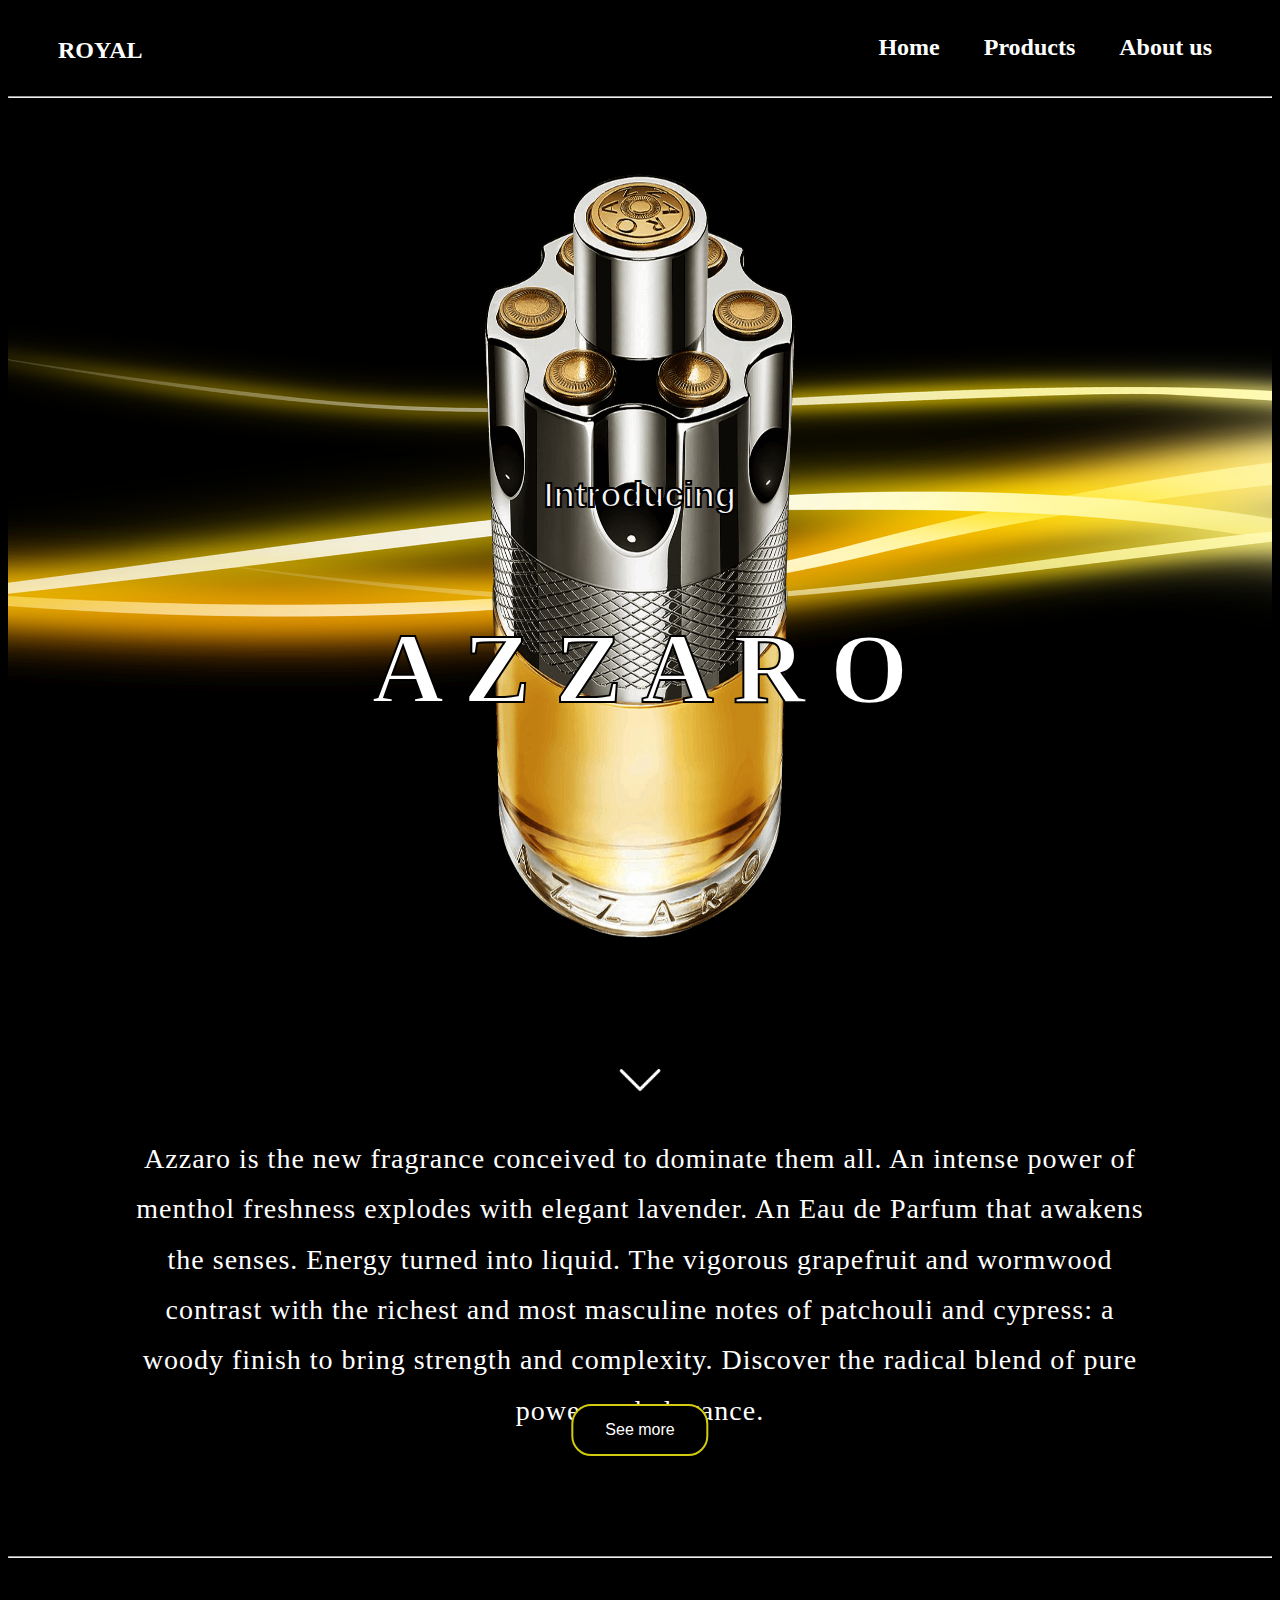
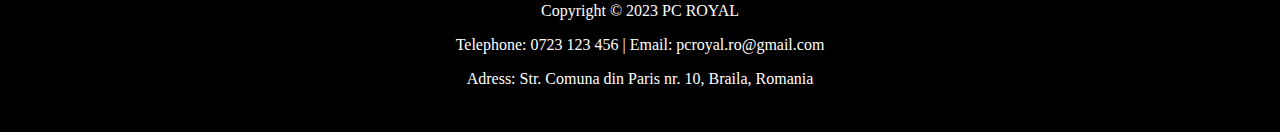
<file: index.html>
<!DOCTYPE html>
<html lang="en">

<head>
    <meta charset="UTF-8">
    <meta http-equiv="X-UA-Compatible" content="IE=edge">
    <meta name="viewport" content="width=device-width, initial-scale=1.0">
    <title>PARFUM</title>
    <link rel="stylesheet" href="styles.css">
    <script src="script.js"></script>
    <link rel="icon" href="img/amicu.png.png" type="amicu.png.png">
</head>

<body>
    <header>
        <nav id="sus">
            <div class="parf">
                <h1><a href="index.html">ROYAL</a></h1>
            </div>
            <ul>
                <img class="morelol" src="img/more.png" width="30px" onclick="handleClick()">
                <li><a href="index.html">Home</a></li>
                <li><a href="index2.html">Products</a></li>
                <li><a href="index3.html">About us</a></li>
            </ul>
        </nav>
    </header>
    <hr>

    <div class="popup" id="popup">
        <div class="popup-content">
            <h2>Menu</h2>
            <a href="index.html">Home</a>
            <a href="index2.html">Products</a>
            <a href="index3.html">About us</a>
        </div>
    </div>

    <article>
        <section>
            <div class="titlu">
                <img class="fundal" src="img/pngegg.png">
                <img class="aur" src="img/pngwing.com.png">
                <h2 class="intro">Introducing</h2>
                <h1 class="parfum">A Z Z A R O</h1>
                <a href="index2.html">
                    <button class="more">See more</button>
                </a>
            </div>
        </section>

        <section>
            <div class="scroll">
                <img id="myImage" src="img/scroll.png">
            </div>
            <div class="text">
                <p>Azzaro is the new fragrance conceived to dominate them all. An intense power of menthol freshness
                    explodes with
                    elegant lavender. An Eau de Parfum that awakens the senses. Energy turned into liquid. The vigorous
                    grapefruit and
                    wormwood contrast with the richest and most masculine notes of patchouli and cypress: a woody finish
                    to bring strength
                    and complexity. Discover the radical blend of pure power and elegance.</p>
            </div>
        </section>
    </article>

    <hr class="braila">
    <footer>
        <div class="container">
            <p>Copyright © 2023 PC ROYAL</p>
            <p>Telephone: 0723 123 456 | Email: pcroyal.ro@gmail.com</p>
            <p>Adress: Str. Comuna din Paris nr. 10, Braila, Romania</p>
        </div>
    </footer>
</body>

</html>
</file>
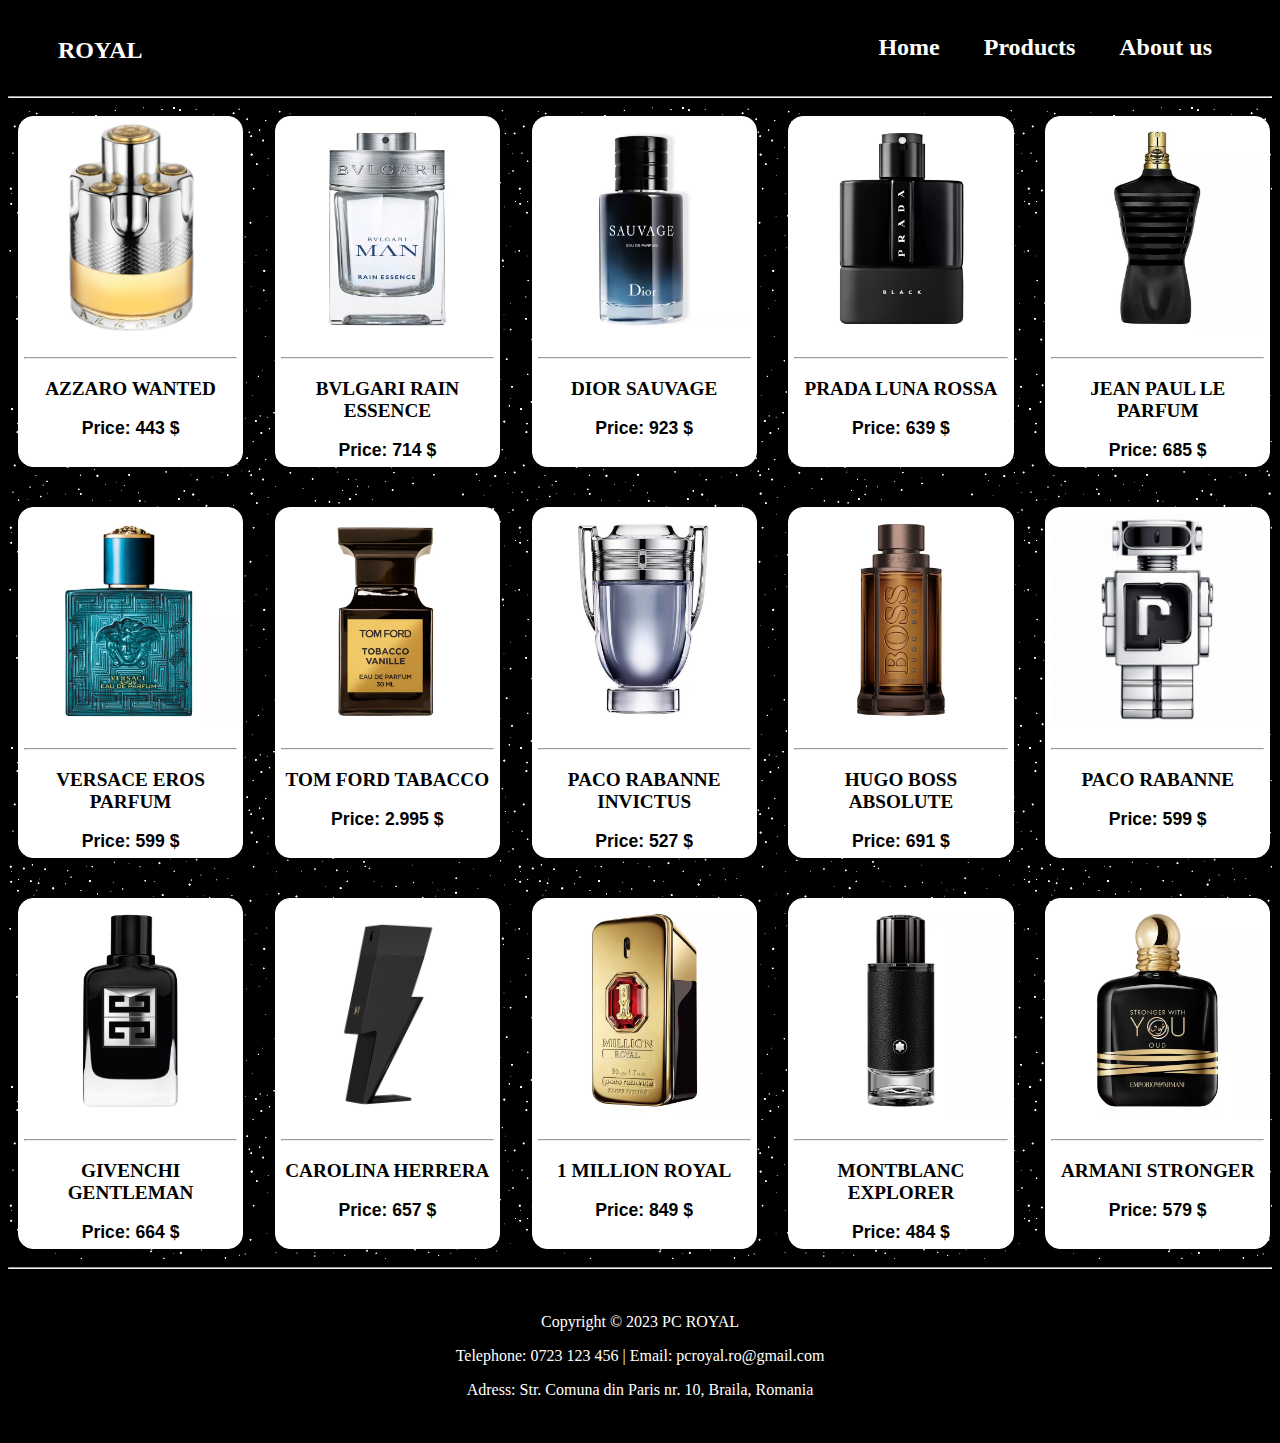
<file: index2.html>
<!DOCTYPE html>
<html lang="en">

<head>
    <meta charset="UTF-8">
    <meta http-equiv="X-UA-Compatible" content="IE=edge">
    <meta name="viewport" content="width=device-width, initial-scale=1.0">
    <title>PARFUM</title>
    <link rel="stylesheet" href="styles.css">
    <script src="script.js"></script>
    <link rel="icon" href="img/amicu.png.png" type="amicu.png.png">
</head>

<body>
    <header>
        <nav id="sus">
            <div class="parf">
                <h1><a href="index.html">ROYAL</a></h1>
            </div>
            <ul>
                <img class="morelol" src="img/more.png" width="30px" onclick="handleClick()">
                <li><a href="index.html">Home</a></li>
                <li><a href="index2.html">Products</a></li>
                <li><a href="index3.html">About us</a></li>
            </ul>
        </nav>
    </header>
    <hr>

    <div class="popup" id="popup">
        <div class="popup-content">
            <h2>Menu</h2>
            <a href="index.html">Home</a>
            <a href="index2.html">Products</a>
            <a href="index3.html">About us</a>
        </div>
    </div>

    <article>
        <section>
            <div id="produs-container">
                <div class="produs" style="grid-column: 1 / span 1; grid-row: 1;" onclick="location.href='index4.html'">
                    <img src="img/azzaro.png" alt="Azzaro Wanted" class="original">
                    <img src="img/x15.png" class="nou">
                    <hr>
                    <h3>AZZARO WANTED</h3>
                    <p class="pret">Price: 443 $</p>
                </div>
                <div class="produs" style="grid-column: 2 / span 1; grid-row: 1;" onclick="location.href='index4.html'">
                    <img src="img/3.png" alt="Bvlgari" class="original">
                    <img src="img/x2.png" class="nou">
                    <hr>
                    <h3>BVLGARI RAIN ESSENCE</h3>
                    <p class="pret">Price: 714 $</p>
                </div>
                <div class="produs" style="grid-column: 3 / span 1; grid-row: 1;" onclick="location.href='index4.html'">
                    <img src="img/4.png" alt="Dior" class="original">
                    <img src="img/x3.png" class="nou">
                    <hr>
                    <h3>DIOR SAUVAGE</h3>
                    <p class="pret">Price: 923 $</p>
                </div>
                <div class="produs" style="grid-column: 4 / span 1; grid-row: 1;" onclick="location.href='index4.html'">
                    <img src="img/5.png" alt="Prada" class="original">
                    <img src="img/x4.png" class="nou">
                    <hr>
                    <h3>PRADA LUNA ROSSA</h3>
                    <p class="pret">Price: 639 $</p>
                </div>
                <div class="produs" style="grid-column: 5 / span 1; grid-row: 1;" onclick="location.href='index4.html'">
                    <img src="img/6.png" alt="Jean Paul" class="original">
                    <img src="img/x7.png" class="nou">
                    <hr>
                    <h3>JEAN PAUL LE PARFUM</h3>
                    <p class="pret">Price: 685 $</p>
                </div>
                <div class="produs" style="grid-column: 1 / span 1; grid-row: 2;" onclick="location.href='index4.html'">
                    <img src="img/7.png" alt="Versace" class="original">
                    <img src="img/x5.png" class="nou">
                    <hr>
                    <h3>VERSACE EROS PARFUM</h3>
                    <p class="pret">Price: 599 $</p>
                </div>
                <div class="produs" style="grid-column: 2 / span 1; grid-row: 2;" onclick="location.href='index4.html'">
                    <img src="img/8.png" alt="Tom Ford" class="original">
                    <img src="img/x6.png" class="nou">
                    <hr>
                    <h3>TOM FORD TABACCO </h3>
                    <p class="pret">Price: 2.995 $</p>
                </div>
                <div class="produs" style="grid-column: 3 / span 1; grid-row: 2;" onclick="location.href='index4.html'">
                    <img src="img/9.png" alt="Paco Rabanne" class="original">
                    <img src="img/x8.png" class="nou">
                    <hr>
                    <h3>PACO RABANNE INVICTUS</h3>
                    <p class="pret">Price: 527 $</p>
                </div>
                <div class="produs" style="grid-column: 4 / span 1; grid-row: 2;" onclick="location.href='index4.html'">
                    <img src="img/10.png" alt="Hugo Boss" class="original">
                    <img src="img/x9.png" class="nou">
                    <hr>
                    <h3>HUGO BOSS ABSOLUTE</h3>
                    <p class="pret">Price: 691 $</p>
                </div>
                <div class="produs" style="grid-column: 5 / span 1; grid-row: 2;" onclick="location.href='index4.html'">
                    <img src="img/11.png" alt="Paco Rabanne" class="original">
                    <img src="img/x14.png" class="nou">
                    <hr>
                    <h3>PACO RABANNE</h3>
                    <p class="pret">Price: 599 $</p>
                </div>
                <div class="produs" style="grid-column: 1 / span 1; grid-row: 3;" onclick="location.href='index4.html'">
                    <img src="img/2.png" alt="Givenchi" class="original">
                    <img src="img/x1.png" class="nou">
                    <hr>
                    <h3>GIVENCHI GENTLEMAN</h3>
                    <p class="pret">Price: 664 $</p>
                </div>
                <div class="produs" style="grid-column: 2 / span 1; grid-row: 3;" onclick="location.href='index4.html'">
                    <img src="img/13.png" alt="Carolina Herrera" class="original">
                    <img src="img/x13.png" class="nou">
                    <hr>
                    <h3>CAROLINA HERRERA</h3>
                    <p class="pret">Price: 657 $</p>
                </div>
                <div class="produs" style="grid-column: 3 / span 1; grid-row: 3;" onclick="location.href='index4.html'">
                    <img src="img/12.png" alt="Milion" class="original">
                    <img src="img/x10.png" class="nou">
                    <hr>
                    <h3>1 MILLION ROYAL</h3>
                    <p class="pret">Price: 849 $</p>
                </div>
                <div class="produs" style="grid-column: 4 / span 1; grid-row: 3;" onclick="location.href='index4.html'">
                    <img src="img/14.png" alt="Montblanc" class="original">
                    <img src="img/x11.png" class="nou">
                    <hr>
                    <h3>MONTBLANC EXPLORER</h3>
                    <p class="pret">Price: 484 $</p>
                </div>
                <div class="produs" style="grid-column: 5 / span 1; grid-row: 3;" onclick="location.href='index4.html'">
                    <img src="img/15.png" alt="Armani" class="original">
                    <img src="img/x12.png" class="nou">
                    <hr>
                    <h3>ARMANI STRONGER</h3>
                    <p class="pret">Price: 579 $</p>
                </div>
            </div>
        </section>
    </article>
    <hr class="braila">
    <footer>
        <div class="container">
            <p>Copyright © 2023 PC ROYAL</p>
            <p>Telephone: 0723 123 456 | Email: pcroyal.ro@gmail.com</p>
            <p>Adress: Str. Comuna din Paris nr. 10, Braila, Romania</p>
        </div>
    </footer>

</body>

</html>
</file>
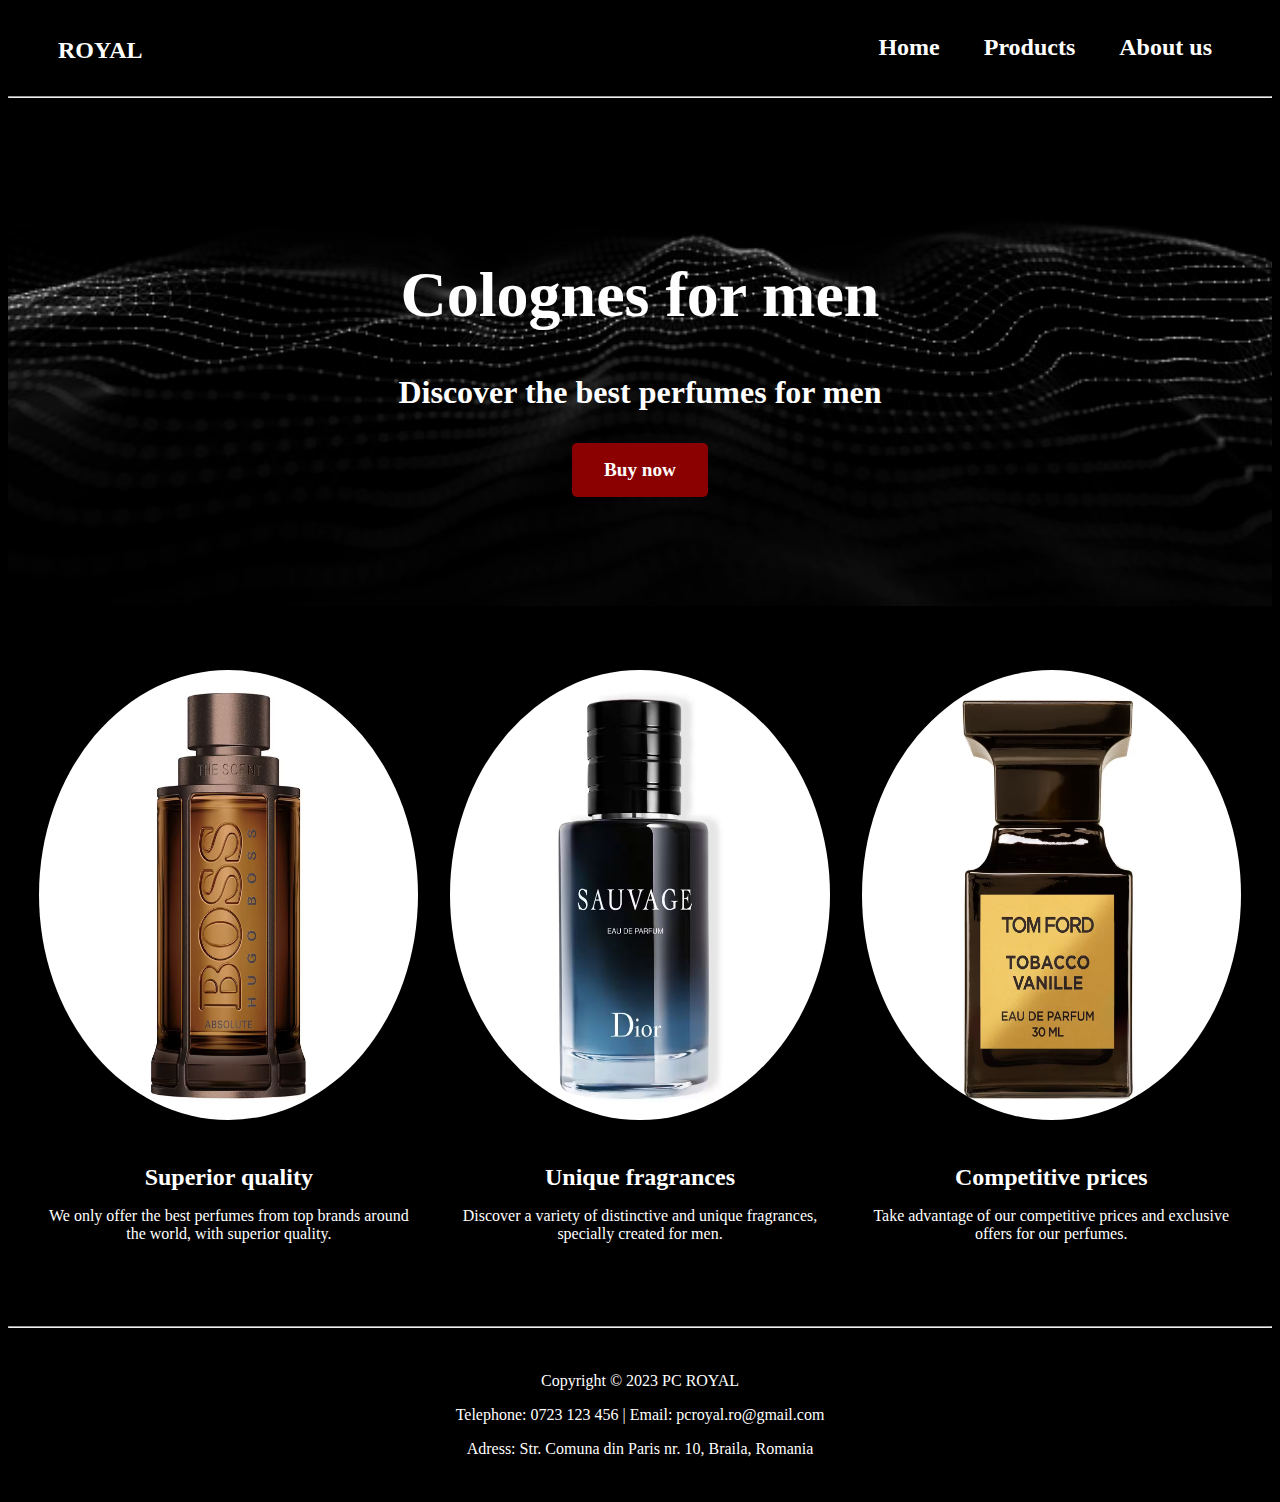
<file: index3.html>
<!DOCTYPE html>
<html lang="en">

<head>
    <meta charset="UTF-8">
    <meta http-equiv="X-UA-Compatible" content="IE=edge">
    <meta name="viewport" content="width=device-width, initial-scale=1.0">
    <title>PARFUM</title>
    <link rel="stylesheet" href="styles.css">
    <script src="script.js"></script>
    <link rel="icon" href="img/amicu.png.png" type="amicu.png.png">
</head>

<body>
    <header>
        <nav id="sus">
            <div class="parf">
                <h1 class="royal"><a href="index.html">ROYAL</a></h1>
            </div>
            <ul>
                <img class="morelol" src="img/more.png" width="30px" onclick="handleClick()">
                <li><a href="index.html">Home</a></li>
                <li><a href="index2.html">Products</a></li>
                <li><a href="index3.html">About us</a></li>
            </ul>
        </nav>
    </header>
    <hr>

    <div class="popup" id="popup">
        <div class="popup-content">
            <h2>Menu</h2>
            <a href="index.html">Home</a>
            <a href="index2.html">Products</a>
            <a href="index3.html">About us</a>
        </div>
    </div>

    <article>
        <section>
            <div class="header">
                <h1>Colognes for men</h1>
                <h2>Discover the best perfumes for men</h2>
                <a href="index2.html" class="button">Buy now</a>
            </div>
        </section>
        <section class="features">
            <div class="feature">
                <img src="img/10.png" alt="Parfumuri barbatesti">
                <h3>Superior quality</h3>
                <p>We only offer the best perfumes from top brands around the world, with superior quality.</p>
            </div>
            <div class="feature">
                <img src="img/4.png" alt="Parfumuri barbatesti">
                <h3>Unique fragrances</h3>
                <p>Discover a variety of distinctive and unique fragrances, specially created for men.</p>
            </div>
            <div class="feature">
                <img src="img/8.png" alt="Parfumuri barbatesti">
                <h3>Competitive prices</h3>
                <p>Take advantage of our competitive prices and exclusive offers for our perfumes.</p>
            </div>
        </section>
    </article>
    <hr class="braila">
    <footer>
        <div class="container">
            <p>Copyright © 2023 PC ROYAL</p>
            <p>Telephone: 0723 123 456 | Email: pcroyal.ro@gmail.com</p>
            <p>Adress: Str. Comuna din Paris nr. 10, Braila, Romania</p>
        </div>
    </footer>
</body>

</html>
</file>
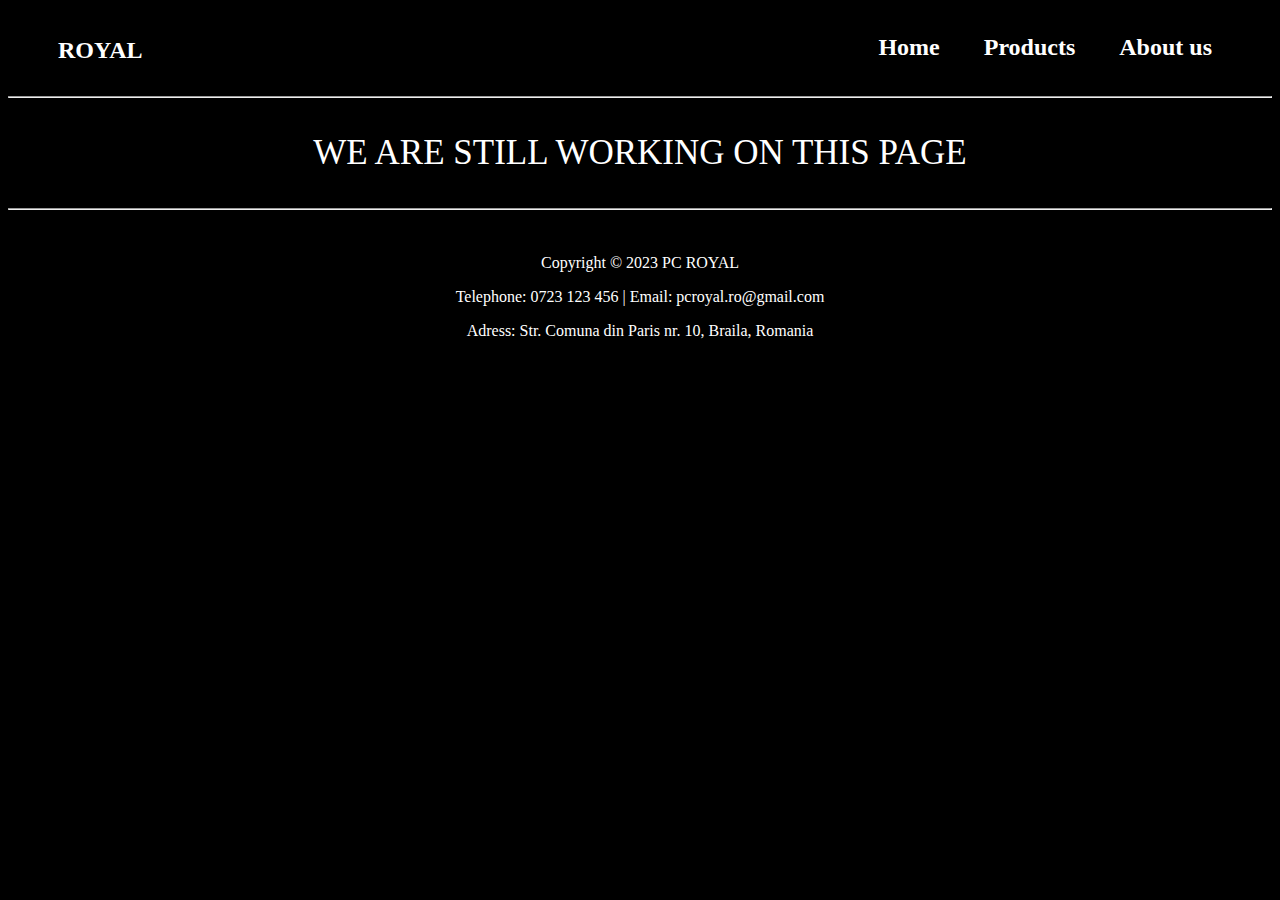
<file: index4.html>
<!DOCTYPE html>
<html lang="en">

<head>
    <meta charset="UTF-8">
    <meta http-equiv="X-UA-Compatible" content="IE=edge">
    <meta name="viewport" content="width=device-width, initial-scale=1.0">
    <title>PARFUM</title>
    <link rel="stylesheet" href="styles.css">
    <script src="script.js"></script>
    <link rel="icon" href="img/amicu.png.png" type="amicu.png.png">
</head>

<body>
    <header>
        <nav id="sus">
            <div class="parf">
                <h1 class="royal"><a href="index.html">ROYAL</a></h1>
            </div>
            <ul>
                <img class="morelol" src="img/more.png" width="30px" onclick="handleClick()">
                <li><a href="index.html">Home</a></li>
                <li><a href="index2.html">Products</a></li>
                <li><a href="index3.html">About us</a></li>
            </ul>
        </nav>
    </header>
    <hr>

    <div class="popup" id="popup">
        <div class="popup-content">
            <h2>Menu</h2>
            <a href="index.html">Home</a>
            <a href="index2.html">Products</a>
            <a href="index3.html">About us</a>
        </div>
    </div>

    <section>
        <p class="lucru">WE ARE STILL WORKING ON THIS PAGE</p>
    </section>
    <hr class="braila">
    <footer>
        <div class="container">
            <p>Copyright © 2023 PC ROYAL</p>
            <p>Telephone: 0723 123 456 | Email: pcroyal.ro@gmail.com</p>
            <p>Adress: Str. Comuna din Paris nr. 10, Braila, Romania</p>
        </div>
    </footer>
</body>

</html>
</file>
<file: styles.css>
body {
    background-color: black;
}

#sus {
    display: flex;
    justify-content: space-between;
    align-items: center;
    margin-right: 50px;
}

li {
    display: inline-block;
    margin-left: 20px;
    padding: 10px;
    background-color: black;
    border-radius: 5px;
}

a {
    text-decoration: none;
    color: #fff;
    font-size: 24px;
    font-weight: bold;
}

.parf {
    color: white;
    margin-left: 50px;
}

.fundal {
    display: flex;
    position: absolute;
    width: 50%;
    margin-left: auto;
    margin-right: auto;
}

.titlu {
    display: flex;
    text-align: center;
    justify-content: center;
    align-items: center;
    height: 100vh;
    position: relative;
    width: 100%;
}

.intro {
    position: absolute;
    top: 40%;
    left: 50%;
    transform: translate(-50%, -50%);
    color: whitesmoke;
    font-family: Arial, Helvetica, sans-serif;
    font-size: 35px;
    -webkit-text-stroke: 2px black;
}

.parfum {
    position: absolute;
    top: 55%;
    left: 50%;
    transform: translate(-50%, -50%);
    font-size: 100px;
    color: white;
    -webkit-text-stroke: 2px black;
}

img {
    height: 100%;
    width: 100%;
}

.scroll {
    width: 50px;
    position: absolute;
    top: 120%;
    left: 50%;
    transform: translate(-50%, -50%);
}

.scroll img {
    display: block;
    max-width: 100%;
    height: auto;
}

.more {
    background-color: black;
    border: 2px solid rgb(210, 203, 15);
    border-radius: 20px;
    color: white;
    padding: 15px 32px;
    text-align: center;
    text-decoration: none;
    display: inline-block;
    font-size: 16px;
    cursor: pointer;
    position: absolute;
    bottom: -450px;
    left: 50%;
    transform: translateX(-50%);
    margin-top: 20px;
}

.more:hover {
    background-color: rgb(210, 203, 15);
}

.braila {
    margin-top: 8px;
}

#contact {
    display: flex;
    justify-content: center;
    color: #fff;
    padding: 50px;
    text-decoration: underline;
    font-size: large;
}

footer {
    background-color: #000000;
    color: #ffffff;
    font-size: 16px;
    padding: 20px;
    text-align: center;
}

.container {
    max-width: 960px;
    margin: 0 auto;
}

.text {
    color: white;
    padding-top: 100px;
    font-size: 1.75rem;
    text-align: center;
    line-height: 1.8;
    font-weight: 400;
    letter-spacing: 1px;
    margin-left: 10%;
    margin-right: 10%;
    margin-bottom: 120px;
}

#myImage {
    position: relative;
    top: 0;
    animation-name: moveUpDown;
    animation-duration: 2s;
    animation-timing-function: ease-in-out;
    animation-iteration-count: infinite;
}

@keyframes moveUpDown {
    0% {
        top: 0;
    }

    50% {
        top: -30px;
    }

    100% {
        top: 0;
    }
}






















/* PAGINA 2 */



#produs-container {
    display: grid;
    grid-template-columns: repeat(5, 1fr);
    grid-gap: 20px;
    background-image: url('img/fundal2.png');
    background-position: 0px 0px;
    animation: scrolling 28s linear infinite;
}

.produs {
    border: 1px solid white;
    border-radius: 15px;
    box-shadow: 0 2px 5px rgba(0, 0, 0, 0.3);
    padding: 5px;
    text-align: center;
    width: 90%;
    margin: 10px;
    transition: filter 0.5s ease-in-out;
    background-color: white;
    position: relative;
    display: inline-block;
}

.produs img {
    max-width: 100%;
    height: auto;
    margin-bottom: 10px;
}

.produs h3 {
    font-size: 1.2em;
    margin-bottom: 10px;
}

.produs p {
    font-size: 1.1em;
    font-weight: bold;
    margin-bottom: 0;
}

.produs-container {
    display: flex;
    justify-content: center;
    align-items: center;
}

.produs:hover {
    filter: brightness(128%);
    cursor: pointer;
    transform: rotate(1deg);
}

.produs.blur {
    filter: blur(5px);
}

.produs img.nou {
    position: absolute;
    top: 0;
    left: 0;
    opacity: 0;
    transition: opacity 1.2s ease;
    border-radius: 15px;
}

.produs:hover img.original {
    opacity: 1;
}

.produs:hover img.nou {
    opacity: 1;
}


@keyframes scrolling {
    from {
        background-position: 0px 0px;
    }

    to {
        background-position: 100% 0px;
    }
}

.pret {
    font-family: 'Gill Sans', 'Gill Sans MT', Calibri, 'Trebuchet MS', sans-serif;
}
























/* PAGINA 3 */



.header {
    height: 500px;
    background-image: url('img/fundal3.png');
    background-size: cover;
    display: flex;
    flex-direction: column;
    justify-content: center;
    align-items: center;
    color: white;
}

.header h1 {
    font-size: 4rem;
    margin-bottom: 1rem;
}

.header h2 {
    font-size: 2rem;
    margin-bottom: 2rem;
}

.button {
    display: inline-block;
    background-color: #8b0000;
    color: white;
    border: none;
    padding: 1rem 2rem;
    font-size: 1.2rem;
    font-weight: bold;
    text-decoration: none;
    border-radius: 5px;
    transition: all 0.2s ease-in-out;
}

.button:hover {
    background-color: #bf0000;
    cursor: pointer;
}

.features {
    display: flex;
    flex-wrap: wrap;
    justify-content: center;
    margin-top: 3rem;
    margin-bottom: 190px;
    color: white;
}

.feature {
    height: 450px;
    flex-basis: 30%;
    margin: 1rem;
    text-align: center;
}

.feature img {
    width: 100%;
    border-radius: 50%;
    margin-bottom: 1rem;
}

.feature h3 {
    font-size: 1.5rem;
    margin-bottom: 0.5rem;
}

.feature p {
    font-size: 1rem;
    margin-bottom: 1rem;
}























/* PAGINA 4 */



.lucru {
    display: flex;
    color: white;
    text-align: center;
    justify-content: center;
    font-size: 35px;
}



























/* MEDIA QUERRY  TABLET*/



#popup {
    display: none;
}

.morelol {
    display: none;
}

@media only screen and (max-width: 768px) {
    #sus li {
        display: none;
    }

    .morelol {
        display: flex;
    }

    .parf h1 a {
        font-size: 50px;
    }

    .fundal {
        width: 100%;
        height: fit-content;
    }

    .intro {
        display: none;
    }

    .parfum {
        font-size: 100px;
        width: 250px;
        bottom: -450px
    }

    .scroll {
        width: 110px;
        position: absolute;
        height: 0px;
    }

    .text {
        font-size: 40px;
    }

    .more {
        display: none;
    }

    #produs-container {
        display: flex;
        flex-direction: column;
        grid-gap: 20px;
    }

    .produs {
        border: 1px solid white;
        border-radius: 15px;
        box-shadow: 0 2px 5px rgba(0, 0, 0, 0.3);
        padding: 5px;
        text-align: center;
        width: 90%;
        margin: 30px;
        transition: filter 0.5s ease-in-out;
        background-color: white;
        position: relative;
        display: inline-block;
    }

    .produs img {
        max-width: 50%;
        height: auto;
        margin-bottom: 10px;
    }

    .produs h3 {
        font-size: 1.2em;
        margin-bottom: 10px;
    }

    .produs p {
        font-size: 1.1em;
        font-weight: bold;
        margin-bottom: 0;
    }

    .produs-container {
        display: flex;
        justify-content: center;
        align-items: center;
    }

    .features {
        display: flex;
        flex-direction: column;
        justify-content: center;
        margin-top: 3rem;
        margin-bottom: 190px;
        color: white;
    }

    .feature {
        height: 450px;
        flex-basis: 30%;
        margin: 1rem;
        text-align: center;
    }

    .popup {
        display: none;
        position: fixed;
        top: 0;
        left: 0;
        width: 100%;
        height: 100%;
        background-color: rgba(0, 0, 0, 0.5);
        z-index: 999;
    }

    .popup-content {
        display: flex;
        flex-direction: column;
        justify-content: center;
        align-items: center;
        height: 100%;
    }

    .popup-content h2 {
        color: #fff;
        font-size: 24px;
        margin-bottom: 20px;
    }
}






























/* MEDIA QUERRY  MOBILE*/



@media only screen and (max-width: 360px) {

    .parf h1 a {
        font-size: 35px;
    }

    .parfum {
        font-size: 100px;
        width: 150px;
        bottom: -250px
    }

    .more {
        display: flex;
    }

    .more {
        background-color: black;
        border: 2px solid rgb(210, 203, 15);
        border-radius: 20px;
        color: white;
        padding: 15px 32px;
        text-align: center;
        text-decoration: none;
        display: inline-block;
        font-size: 16px;
        cursor: pointer;
        position: absolute;
        bottom: 50px;
        left: 50%;
        transform: translateX(-50%);
        margin-top: 20px;
    }

    #produs-container {
        display: flex;
        flex-direction: column;
        grid-gap: 0px;
    }

    .produs {
        border: 1px solid white;
        border-radius: 15px;
        box-shadow: 0 2px 5px rgba(0, 0, 0, 0.3);
        padding: 5px;
        text-align: center;
        width: 90%;
        margin: 10px;
        transition: filter 0.5s ease-in-out;
        background-color: white;
        position: relative;
        display: inline-block;
    }

    .produs-container {
        display: flex;
        justify-content: center;
        align-items: center;
    }

    .features {
        display: flex;
        flex-direction: column;
        justify-content: center;
        margin-top: 3rem;
        margin-bottom: 190px;
        color: white;
    }

    .feature {
        height: 450px;
        flex-basis: 30%;
        margin: 1rem;
        text-align: center;
    }


    .header {
        height: 500px;
        background-image: url('img/fundal3.png');
        background-size: cover;
        display: flex;
        flex-direction: column;
        justify-content: center;
        align-items: center;
        color: white;
    }

    .header h1 {
        font-size: 2rem;
        margin-bottom: 1rem;
    }

    .header h2 {
        font-size: 1rem;
        margin-bottom: 2rem;
    }


    .text {
        display: none;
    }

    .scroll {
        display: none;
    }

    .aur {
        display: none;
    }

    .intro {
        font-size: 40px;
    }

    .parfum {
        font-size: 60px;
    }
}
</file>
